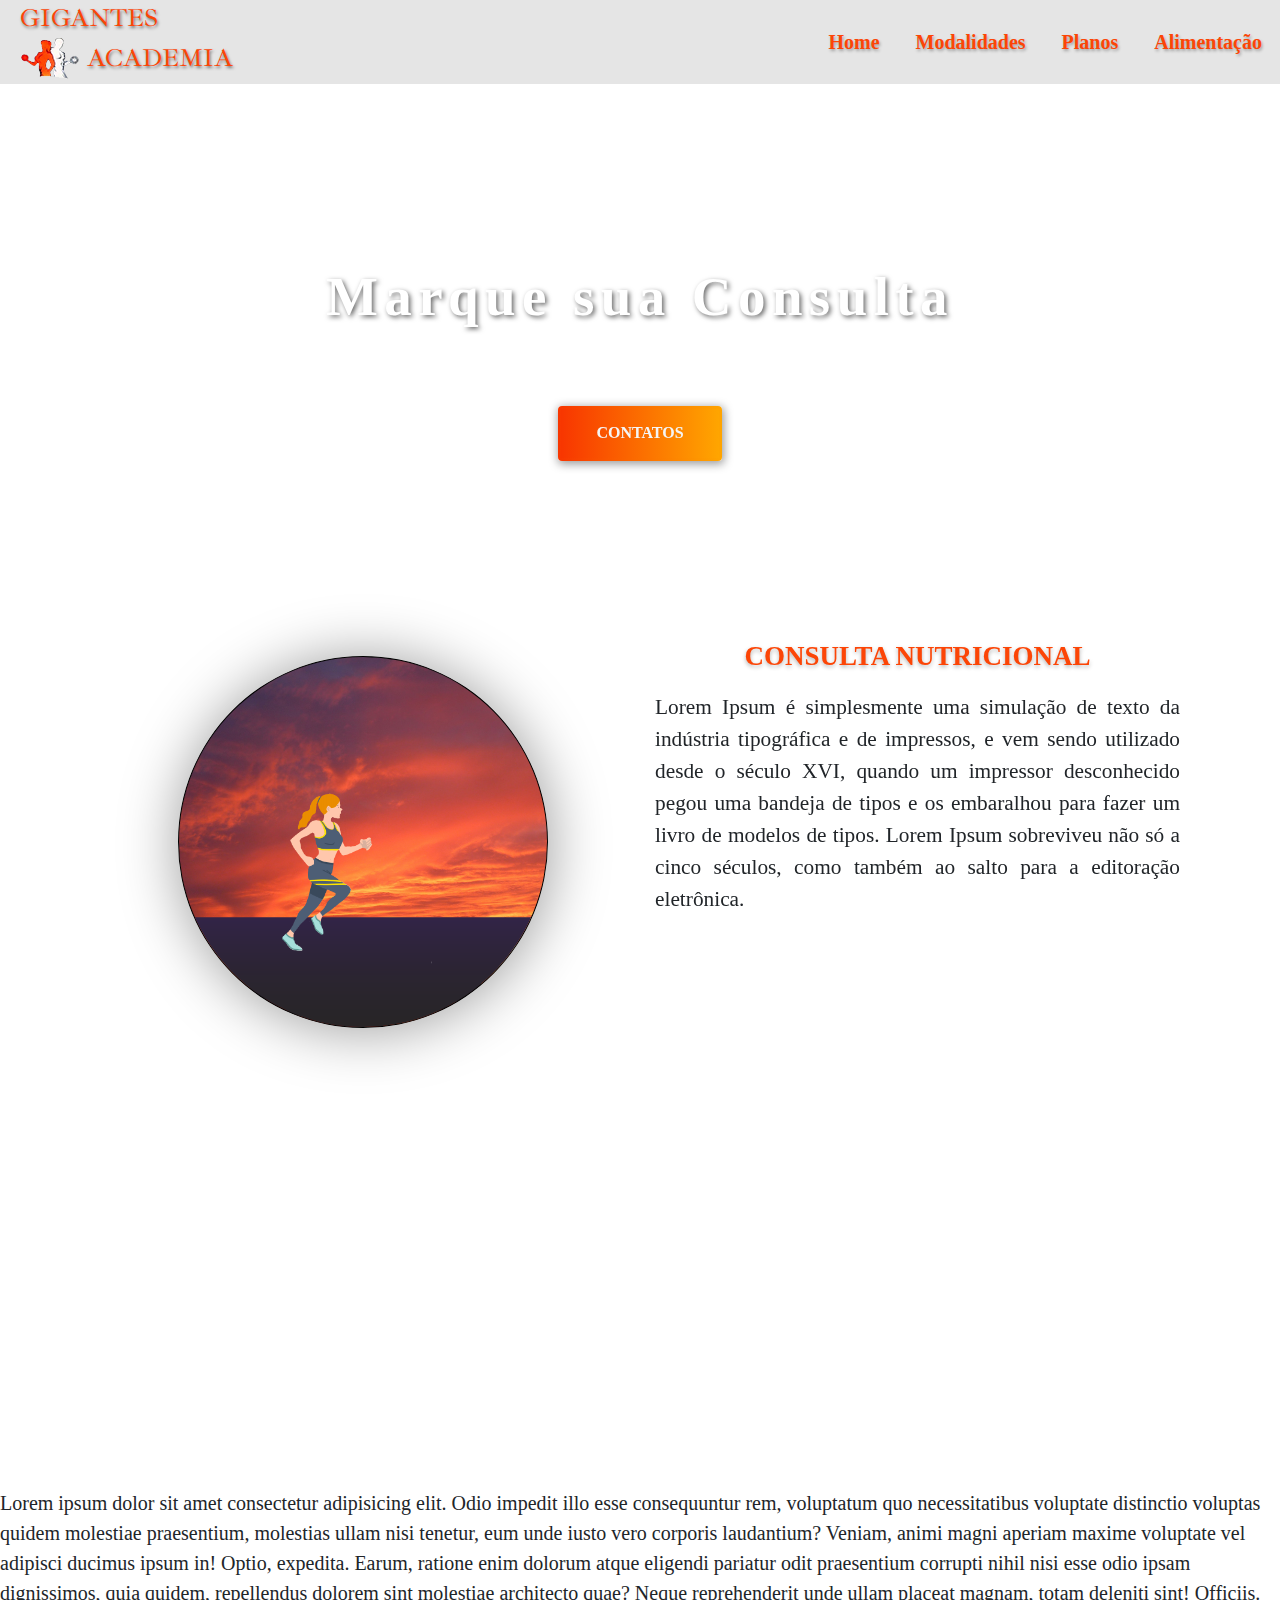
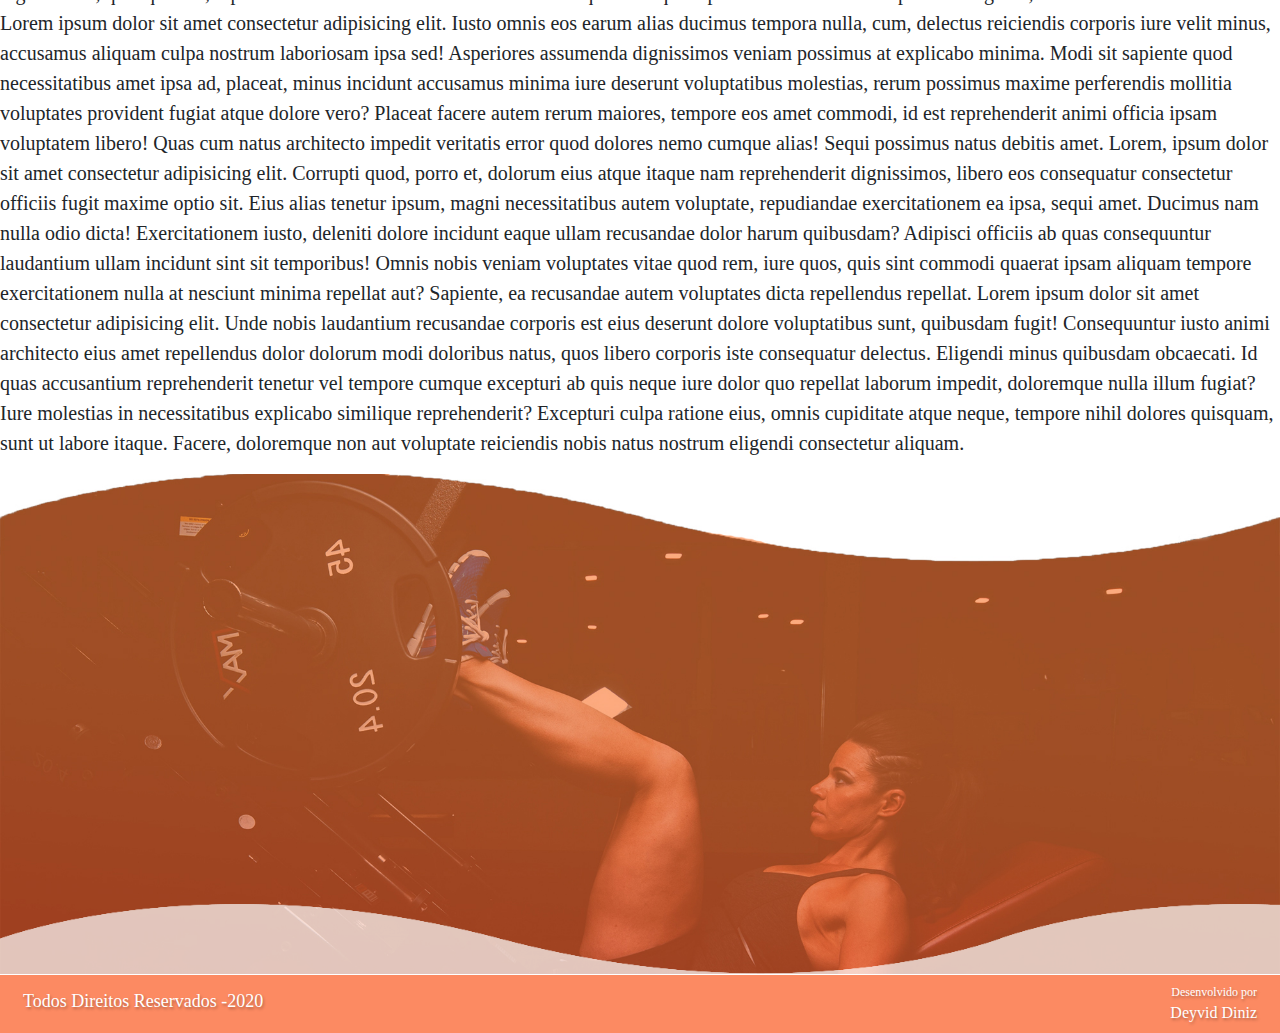
<file: alimentacao.html>
<!DOCTYPE html>
<html lang="pt-br">
<head>
    <meta charset="UTF-8">
    <meta name="viewport" content="width=device-width, initial-scale=1.0">
    <meta http-equiv="X-UA-Compatible" content="ie=edge">
    <title>Academia Gigantes</title>
    <link rel="shortcut icon" href="imagem/logo/mini-logo.png">


    <script src="http://ajax.googleapis.com/ajax/libs/jquery/3.4.1/jquery.min.js"></script>

    <link rel="stylesheet" href="css/bootstrap.min.css">
    <link rel="stylesheet" href="css/main.css">
    <link rel="stylesheet" href="css/global.css">
    <link rel="stylesheet" href="css/aos.css">

</head>

<body>
 
    
     <!--NavBar -->

     <header>
        <nav class="navbar navbar-expand-lg navbar-dark">
            <a id="logo" class="navbar-brand" href="index.html">GIGANTES<br><img src="imagem/logo/mini-logo.png">
                ACADEMIA </a>
            <button class="navbar-toggler" type="button" data-toggle="collapse" data-target="#navbarNav"
                aria-controls="navbarNav" aria-expanded="false" aria-label="Toggle navigation">
                <span class="navbar-toggler-icon"></span>
            </button>

            <div class="collapse navbar-collapse text-center" id="navbarNav">
                <ul class="navbar-nav ml-auto">
                    <li class="nav-item">
                        <a class="nav-link" href="index.html">Home</a>
                    </li>
                    <li class="nav-item">
                        <a class="nav-link" href="modalidades.html">Modalidades</a>
                    </li>

                    <li class="nav-item">
                        <a class="nav-link" href="planos.html">Planos</a>
                    </li>
                    <li class="nav-item">
                        <a class="nav-link" href="alimentacao.html">Alimentação</a>
                    </li>

                </ul>
            </div>
        </nav>

    </header>

    <!----X----NavBar -----X---->




       <!--Parallax-->

       <section id="parallax-alimentacao">
        <div class="container">
            <div class="parallax-texto-alimentacao text-center" data-aos="fade-right">
                <h2>Marque sua Consulta</h2>

                <a href="modalidades.html">
                    <div id="btn-saiba-mais" class="btn-contato">
                        <button type="button" class="btn button primary-button"> Contatos</button>
                    </div>
                </a>
                
            </div>
        </div>
    </section>

    <!----X------ Parallax ----X----->



    <!--Animação e Texto-->
    <div class="container">
        <div class="row">


            <div id="animacao" class=" col-lg-6 mx-auto mt-5 "
            data-aos="fade-right"
            >

                <a href="modalidades.html">
                    <div class="night rounded-circle" style="cursor:pointer;">
                        <div class="surface"> </div>
                        <div class="car">
                            <img src="imagem/animacao/correndo5.gif" style="width: 180px; height:180px;" alt="">
                        </div>
                    </div>
                </a>
            </div>

            <div class="col-lg-6 mt-5 text-justify texto"
            data-aos="zoom-in">

                <div class="text-center texto">
                    <a href="modalidades.html">
                        <h1 class="text-title "> Consulta Nutricional</h1>
                    </a>
                </div>

                Lorem Ipsum é simplesmente uma simulação de texto da indústria tipográfica e de impressos, e vem sendo
                utilizado desde o século XVI, quando um impressor desconhecido pegou uma bandeja de tipos e os
                embaralhou
                para fazer um livro de modelos de tipos. Lorem Ipsum sobreviveu não só a cinco séculos, como também ao
                salto para a editoração eletrônica.
               
            </div>
        </div>


        <div class="row reverse">

            <div class="col-lg-6 text-justify mx-auto mt-5 "
            data-aos="fade-right">

                <div class="text-center texto">
                    <a href="#">
                        <h1 class="text-title "> Alimentação</h1>
                    </a>
                </div>

                Lorem Ipsum é simplesmente uma simulação de texto da indústria tipográfica e de impressos, e vem sendo
                utilizado desde o século XVI, quando um impressor desconhecido pegou uma bandeja de tipos e os
                embaralhou
                para fazer um livro de modelos de tipos. Lorem Ipsum sobreviveu não só a cinco séculos, como também ao
                salto para a editoração eletrônica
                <div id="btn-saiba-mais">
                    <button type="button" class="btn button primary-button"> Saiba Mais</button>
                </div>




            </div>


            <div id="animacao" class=" col-lg-6 mx-auto mt-5 "
            data-aos="zoom-in">

                <div class="night2 rounded-circle">
                    <div class="surface2">
                    </div>
                    <div class="dog"><img src="imagem/animacao/alimentacao/comendo-maca.gif"
                            style="width: 200px; height: 200px;" alt="">
                    </div>
                    <div class="plane">
                        <img src="imagem/animacao/alimentacao/aviao.png" style="width: 150px; height: 150px;" alt="">
                    </div>
                </div>

            </div>

        </div>

    </div>





    <p>
        Lorem ipsum dolor sit amet consectetur adipisicing elit. Odio impedit illo esse consequuntur rem, voluptatum quo necessitatibus voluptate distinctio voluptas quidem molestiae praesentium, molestias ullam nisi tenetur, eum unde iusto vero corporis laudantium? Veniam, animi magni aperiam maxime voluptate vel adipisci ducimus ipsum in! Optio, expedita. Earum, ratione enim dolorum atque eligendi pariatur odit praesentium corrupti nihil nisi esse odio ipsam dignissimos, quia quidem, repellendus dolorem sint molestiae architecto quae? Neque reprehenderit unde ullam placeat magnam, totam deleniti sint! Officiis.
        Lorem ipsum dolor sit amet consectetur adipisicing elit. Iusto omnis eos earum alias ducimus tempora nulla, cum, delectus reiciendis corporis iure velit minus, accusamus aliquam culpa nostrum laboriosam ipsa sed! Asperiores assumenda dignissimos veniam possimus at explicabo minima. Modi sit sapiente quod necessitatibus amet ipsa ad, placeat, minus incidunt accusamus minima iure deserunt voluptatibus molestias, rerum possimus maxime perferendis mollitia voluptates provident fugiat atque dolore vero? Placeat facere autem rerum maiores, tempore eos amet commodi, id est reprehenderit animi officia ipsam voluptatem libero! Quas cum natus architecto impedit veritatis error quod dolores nemo cumque alias! Sequi possimus natus debitis amet.
        Lorem, ipsum dolor sit amet consectetur adipisicing elit. Corrupti quod, porro et, dolorum eius atque itaque nam reprehenderit dignissimos, libero eos consequatur consectetur officiis fugit maxime optio sit. Eius alias tenetur ipsum, magni necessitatibus autem voluptate, repudiandae exercitationem ea ipsa, sequi amet. Ducimus nam nulla odio dicta! Exercitationem iusto, deleniti dolore incidunt eaque ullam recusandae dolor harum quibusdam? Adipisci officiis ab quas consequuntur laudantium ullam incidunt sint sit temporibus! Omnis nobis veniam voluptates vitae quod rem, iure quos, quis sint commodi quaerat ipsam aliquam tempore exercitationem nulla at nesciunt minima repellat aut? Sapiente, ea recusandae autem voluptates dicta repellendus repellat.
        Lorem ipsum dolor sit amet consectetur adipisicing elit. Unde nobis laudantium recusandae corporis est eius deserunt dolore voluptatibus sunt, quibusdam fugit! Consequuntur iusto animi architecto eius amet repellendus dolor dolorum modi doloribus natus, quos libero corporis iste consequatur delectus. Eligendi minus quibusdam obcaecati. Id quas accusantium reprehenderit tenetur vel tempore cumque excepturi ab quis neque iure dolor quo repellat laborum impedit, doloremque nulla illum fugiat? Iure molestias in necessitatibus explicabo similique reprehenderit? Excepturi culpa ratione eius, omnis cupiditate atque neque, tempore nihil dolores quisquam, sunt ut labore itaque. Facere, doloremque non aut voluptate reiciendis nobis natus nostrum eligendi consectetur aliquam.
    </p>

   <!-- NOVO FOOTER-->


<section class="footer ">

    <div class="row conteudo-footer">

        <div class="col-sm-6 col-lg-3 d-none d-md-block" data-aos="fade-zoom-in" data-aos-easing="ease-in-back"
            data-aos-delay="0" data-aos-offset="0" data-aos-duration="500">
            <img src="imagem/logo/logo-pronto.png" style="width:150px; height:150px;">
        </div>



        <div class=" col-sm-6 col-lg-3 d-none d-md-block contato" data-aos="fade-zoom-in"
            data-aos-easing="ease-in-back" data-aos-delay="150" data-aos-offset="0" data-aos-duration="500">
            <h3>Email</h3>
            <span>academiaes@gmail.com</span>

            <div class="sociais">
                <div class="instagram">
                    <a href="https://www.instagram.com/gigantes_academia/" target="blanck">
                        <img class="instagram-preto" src="icon/instagram-logo.png">
                        <img class="instagram-colorido" src="icon/instagram-colorido.png">
                    </a>

                </div>
                <div class="facebook">
                    <a href="#" target="blanck">
                        <img class="facebook-preto " src="icon/facebook-logo.png" style="height:32px; width:32px;">
                        <img class="facebook-colorido " src="icon/facebook-colorido.png"
                            style="height:32px; width:32px;">
                    </a>

                </div>
            </div>

        </div>




        <div class="col-6 col-lg-3 endereco " data-aos="fade-zoom-in" data-aos-easing="ease-in-back"
            data-aos-delay="250" data-aos-offset="0" data-aos-duration="500">
            <h3>Endereço</h3>
            <span>Rua Caro Sacaibu, 654</span><br>
            <span>Jb Elba</span><br>
            <span>São Paulo, SP</span>
        </div>




        <div class=" col-6 col-md-6 col-lg-3" data-aos="fade-zoom-in" data-aos-easing="ease-in-back"
            data-aos-delay="500" data-aos-offset="0" data-aos-duration="500">
            <h3>Telefones</h3>
            <span><img src="icon/telephone.png">(11)99999-9999</span><br>
            <span><img src="icon/whatsapp.png">(11)99999-9999</span>


            <div class="sociais d-block d-md-none mt-3">
                <div class="instagram">
                    <a href="https://www.instagram.com/gigantes_academia/" target="blanck">
                        <img class="instagram-preto" src="icon/instagram-logo.png">
                        <img class="instagram-colorido" src="icon/instagram-colorido.png">
                    </a>

                </div>
                <div class="facebook">
                    <a href="#" target="blanck">
                        <img class="facebook-preto " src="icon/facebook-logo.png" style="height:32px; width:32px;">
                        <img class="facebook-colorido " src="icon/facebook-colorido.png"
                            style="height:32px; width:32px;">
                    </a>

                </div>
            </div>



        </div>

    </div>

    </div>

    <div class="wave wave1 d-none d-md-block"></div>
    <div class="wave wave2 d-none d-md-block"></div>
    <div class="wave wave3 d-none d-md-block"></div>
    <div class="wave wave4 d-none d-md-block"></div>
</section>



<div class="footer2">
    <div class="row">
        <div class="col-md-6">
            <div class="direitos">
                <span>Todos Direitos Reservados -2020</span>
            </div>
        </div>
        <div class="col-md-6 text-right autor">
            <span>Desenvolvido por</span><br>
            <span id="nome">Deyvid Diniz</span>

        </div>
    </div>
</div>




    <!-- Import Bootstrap-->
    <script src="https://code.jquery.com/jquery-3.4.1.slim.min.js"
    integrity="sha384-J6qa4849blE2+poT4WnyKhv5vZF5SrPo0iEjwBvKU7imGFAV0wwj1yYfoRSJoZ+n"
    crossorigin="anonymous"></script>
<script src="https://stackpath.bootstrapcdn.com/bootstrap/4.4.1/js/bootstrap.min.js"
    integrity="sha384-wfSDF2E50Y2D1uUdj0O3uMBJnjuUD4Ih7YwaYd1iqfktj0Uod8GCExl3Og8ifwB6"
    crossorigin="anonymous"></script>
<!-- Import Bootstrap-->


<script src="js/main.js"></script>

<!-- JavaScript AOS -->

<script src="js/aos.js"> </script>
<script>
    AOS.init({
        duration: 1000
    });
</script>


</body>



</html>
</file>
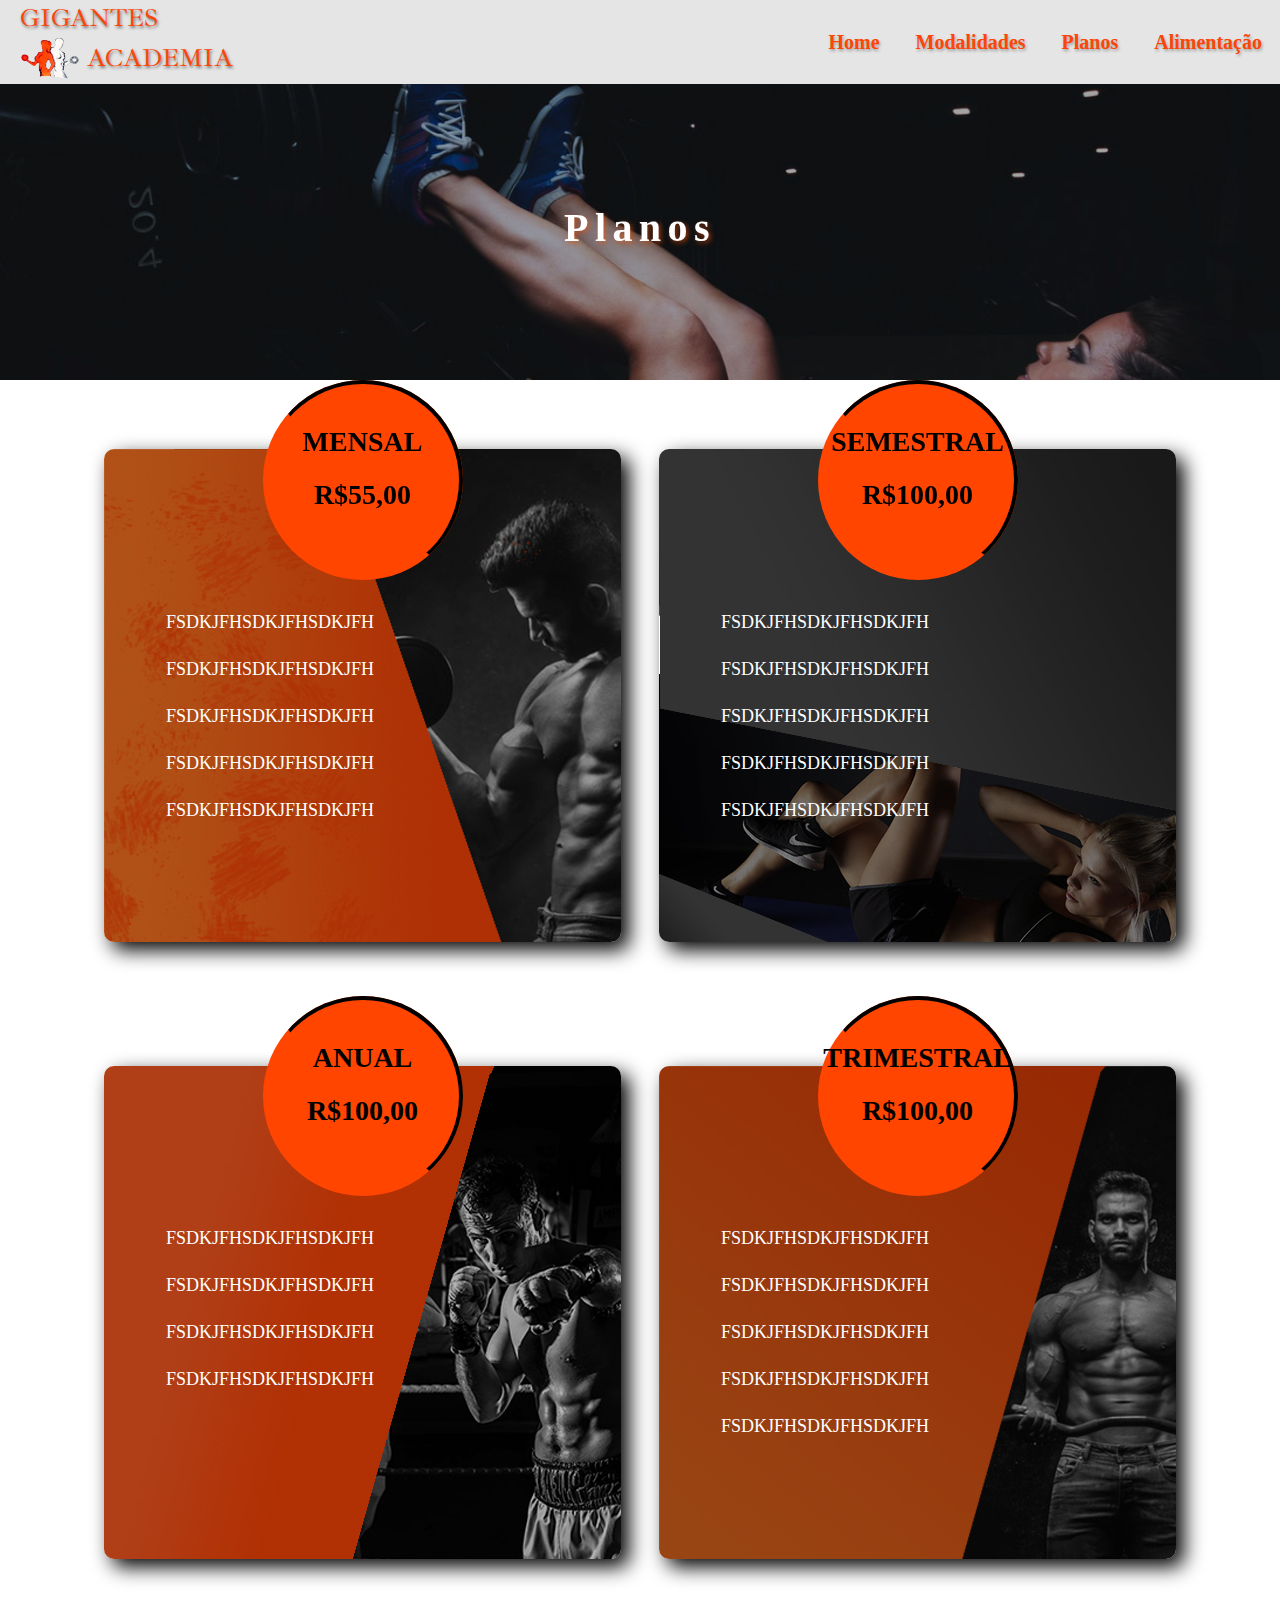
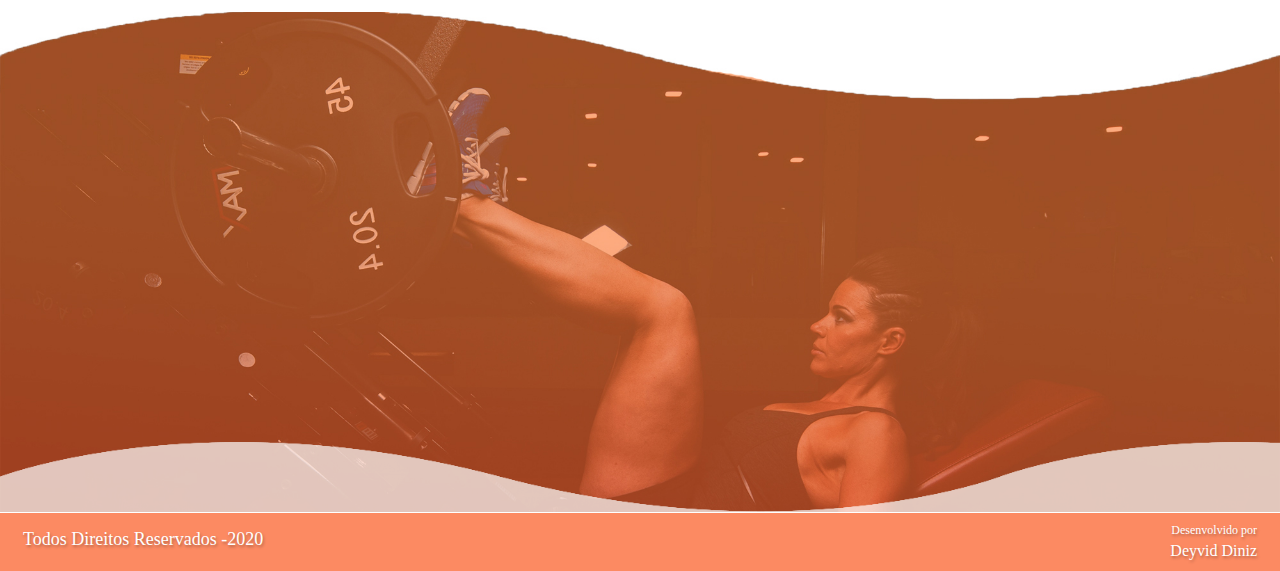
<file: planos.html>
<!DOCTYPE html>
<html lang="pt-br">
<head>
    <meta charset="UTF-8">
    <meta name="viewport" content="width=device-width, initial-scale=1.0">
    <meta http-equiv="X-UA-Compatible" content="ie=edge">
    <title>Academia Gigantes</title>
    <link rel="shortcut icon" href="imagem/logo/mini-logo.png">

    <script src="http://ajax.googleapis.com/ajax/libs/jquery/3.4.1/jquery.min.js"></script>

    <link rel="stylesheet" href="css/bootstrap.min.css">
    <link rel="stylesheet" href="css/main.css">
    <link rel="stylesheet" href="css/global.css">
    <link rel="stylesheet" href="css/aos.css">


</head>



<body>


     <!--NavBar -->

    <header>
        <nav class="navbar navbar-expand-lg navbar-dark">
            <a id="logo" class="navbar-brand" href="index.html">GIGANTES<br><img src="imagem/logo/mini-logo.png">
                ACADEMIA </a>
            <button class="navbar-toggler" type="button" data-toggle="collapse" data-target="#navbarNav"
                aria-controls="navbarNav" aria-expanded="false" aria-label="Toggle navigation">
                <span class="navbar-toggler-icon"></span>
            </button>

            <div class="collapse navbar-collapse text-center" id="navbarNav">
                <ul class="navbar-nav ml-auto">
                    <li class="nav-item">
                        <a class="nav-link" href="index.html">Home</a>
                    </li>
                    <li class="nav-item">
                        <a class="nav-link" href="modalidades.html">Modalidades</a>
                    </li>

                    <li class="nav-item">
                        <a class="nav-link" href="planos.html">Planos</a>
                    </li>
                    <li class="nav-item">
                        <a class="nav-link" href="alimentacao.html">Alimentação</a>
                    </li>

                </ul>
            </div>
        </nav>

    </header>

    <!----X----NavBar -----X---->

       <!--Parallax-->
 
    <section id="parallax-planos">
        <div class="container">
            <div class="parallax-texto text-center" data-aos="fade-right">
                <h2>Planos</h2>
            </div>
        </div>
    </section>

    <!----X------ Parallax ----X----->

<div class="container">

    <div class="row">
    
        <div class="col-12 col-md-6 mx-auto">

            <div class="valor text-center img-fluid">
                <h1 class="valor-texto">Mensal</h1>   
                <h1 class="valor-texto">R$55,00</h1>              
            </div>
              

            <div class="plano1">


                <div class="box-valor">

                   
                     <div class="box-texto">
                        <span>fsdkjfhsdkjfhsdkjfh</span>
                           
                        <span>fsdkjfhsdkjfhsdkjfh</span>
                        
                        <span>fsdkjfhsdkjfhsdkjfh</span>
                        
                        <span>fsdkjfhsdkjfhsdkjfh</span>
                    
                        <span>fsdkjfhsdkjfhsdkjfh</span>
                     </div>
                    
                </div>

            </div>

        </div>


        <div class="col-12 col-md-6 mx-auto">

            <div class="valor text-center img-fluid" >
                <h1 class="valor-texto">Semestral</h1>
                <h1 class="valor-texto">R$100,00</h1>
            </div>

            <div class="plano1">

                <div class="box-valor panfleto3" >
                      
                     <div class="box-texto">
                        <span>fsdkjfhsdkjfhsdkjfh</span>
                      
                        <span>fsdkjfhsdkjfhsdkjfh</span>
                       
                        <span>fsdkjfhsdkjfhsdkjfh</span>
                    
                        <span>fsdkjfhsdkjfhsdkjfh</span>
                      
                        <span>fsdkjfhsdkjfhsdkjfh</span>
                   
                     </div>
                    
                </div>

            </div>

        </div>

    </div>



    <div class="row">
    
        <div class="col-12 col-md-6 mx-auto">

            <div class="valor text-center img-fluid">
                <h1 class="valor-texto">Anual</h1>   
                <h1 class="valor-texto">R$100,00</h1>              
            </div>
              

            <div class="plano1">


                <div class="box-valor panfleto4">

                   
                     <div class="box-texto ">
                        <span>fsdkjfhsdkjfhsdkjfh</span>
                           
                        <span>fsdkjfhsdkjfhsdkjfh</span>
                        
                        <span>fsdkjfhsdkjfhsdkjfh</span>
                                       
                        <span>fsdkjfhsdkjfhsdkjfh</span>
                     </div>
                    
                </div>

            </div>

        </div>


        <div class="col-12 col-md-6 mx-auto">

            <div class="valor text-center img-fluid" >
                <h1 class="valor-texto">Trimestral</h1>
                <h1 class="valor-texto">R$100,00</h1>

            </div>

            <div class="plano1">

                <div class="box-valor panfleto2" >
                      
                     <div class="box-texto">
                        <span>fsdkjfhsdkjfhsdkjfh</span>
                      
                        <span>fsdkjfhsdkjfhsdkjfh</span>
                       
                        <span>fsdkjfhsdkjfhsdkjfh</span>
                    
                        <span>fsdkjfhsdkjfhsdkjfh</span>
                      
                        <span>fsdkjfhsdkjfhsdkjfh</span>
                   
                     </div>
                    
                </div>

            </div>

        </div>

    </div>




</div>









<!-- NOVO FOOTER-->


<section class="footer ">

    <div class="row conteudo-footer">

        <div class="col-sm-6 col-lg-3 d-none d-md-block" data-aos="fade-zoom-in" data-aos-easing="ease-in-back"
            data-aos-delay="0" data-aos-offset="0" data-aos-duration="500">
            <img src="imagem/logo/logo-pronto.png" style="width:150px; height:150px;">
        </div>



        <div class=" col-sm-6 col-lg-3 d-none d-md-block contato" data-aos="fade-zoom-in"
            data-aos-easing="ease-in-back" data-aos-delay="150" data-aos-offset="0" data-aos-duration="500">
            <h3>Email</h3>
            <span>academiaes@gmail.com</span>

            <div class="sociais">
                <div class="instagram">
                    <a href="https://www.instagram.com/gigantes_academia/" target="blanck">
                        <img class="instagram-preto" src="icon/instagram-logo.png">
                        <img class="instagram-colorido" src="icon/instagram-colorido.png">
                    </a>

                </div>
                <div class="facebook">
                    <a href="#" target="blanck">
                        <img class="facebook-preto " src="icon/facebook-logo.png" style="height:32px; width:32px;">
                        <img class="facebook-colorido " src="icon/facebook-colorido.png"
                            style="height:32px; width:32px;">
                    </a>

                </div>
            </div>

        </div>




        <div class="col-6 col-lg-3 endereco " data-aos="fade-zoom-in" data-aos-easing="ease-in-back"
            data-aos-delay="250" data-aos-offset="0" data-aos-duration="500">
            <h3>Endereço</h3>
            <span>Rua Caro Sacaibu, 654</span><br>
            <span>Jb Elba</span><br>
            <span>São Paulo, SP</span>
        </div>




        <div class=" col-6 col-md-6 col-lg-3" data-aos="fade-zoom-in" data-aos-easing="ease-in-back"
            data-aos-delay="500" data-aos-offset="0" data-aos-duration="500">
            <h3>Telefones</h3>
            <span><img src="icon/telephone.png">(11)99999-9999</span><br>
            <span><img src="icon/whatsapp.png">(11)99999-9999</span>


            <div class="sociais d-block d-md-none mt-3">
                <div class="instagram">
                    <a href="https://www.instagram.com/gigantes_academia/" target="blanck">
                        <img class="instagram-preto" src="icon/instagram-logo.png">
                        <img class="instagram-colorido" src="icon/instagram-colorido.png">
                    </a>

                </div>
                <div class="facebook">
                    <a href="#" target="blanck">
                        <img class="facebook-preto " src="icon/facebook-logo.png" style="height:32px; width:32px;">
                        <img class="facebook-colorido " src="icon/facebook-colorido.png"
                            style="height:32px; width:32px;">
                    </a>

                </div>
            </div>



        </div>

    </div>

    </div>

    <div class="wave wave1 d-none d-md-block"></div>
    <div class="wave wave2 d-none d-md-block"></div>
    <div class="wave wave3 d-none d-md-block"></div>
    <div class="wave wave4 d-none d-md-block"></div>
</section>



<div class="footer2">
    <div class="row">
        <div class="col-md-6">
            <div class="direitos">
                <span>Todos Direitos Reservados -2020</span>
            </div>
        </div>
        <div class="col-md-6 text-right autor">
            <span>Desenvolvido por</span><br>
            <span id="nome">Deyvid Diniz</span>

        </div>
    </div>
</div>

<!--X==============RODAPE===============X-->


     <!-- Import Bootstrap-->
     <script src="https://code.jquery.com/jquery-3.4.1.slim.min.js"
     integrity="sha384-J6qa4849blE2+poT4WnyKhv5vZF5SrPo0iEjwBvKU7imGFAV0wwj1yYfoRSJoZ+n"
     crossorigin="anonymous"></script>
 <script src="https://stackpath.bootstrapcdn.com/bootstrap/4.4.1/js/bootstrap.min.js"
     integrity="sha384-wfSDF2E50Y2D1uUdj0O3uMBJnjuUD4Ih7YwaYd1iqfktj0Uod8GCExl3Og8ifwB6"
     crossorigin="anonymous"></script>
 <!-- Import Bootstrap-->


 <script src="js/main.js"></script>

 <!-- JavaScript AOS -->

 <script src="js/aos.js"> </script>
 <script>
     AOS.init({
         duration: 1000
     });
 </script>


</body>
</html>
</file>
<file: css/main.css>
@import url('https://fonts.googleapis.com/css?family=Ibarra+Real+Nova&display=swap');
@import url(global.css);

.row{
  margin:0;
  
}


body{
  font-family: Century Gothic;
  font-size: 16pt;
  background-size: 100%;
}


.drk:after{
  position: absolute;
  top:0;
  bottom:0;
  left:0;
  right:0;
  background:#000;
  content:"";
  opacity:0.5;
}

.carousel-inner .carousel-item > img{
  -webkit-animation: thing 20s;
  -o-animation: thing 20s; 
  animation: thing 20s;
}

@keyframes thing{
  from{
    transform: scale(1, 1);
  }
  to{
    transform: scale(1.5, 1.5);
  }

}


a:hover{
  color:#fd7b1b;
}
a{
    color:white;
}

h1{
 font-weight: bold;
 text-transform: uppercase;
 font-family: Century Gothic;
 margin-bottom: 20px;
 font-size:28px;
}

p{
  font-size:20px;
}

#borda{
  height:2.5px;
  width: 85%;
  border-radius: 5px;
  background: linear-gradient(to left,#fd7b1b,rgb(75, 75, 75) );

}
#div-borda{
  margin-top:65px;
  margin-bottom: 50px;
}

#text-img{
  position:relative;
  background-color: rgba(255, 255, 255,0.6);
  bottom: 38px;
  color:#fd7b1b;
  font-family: sans-serif;
  text-align: center;
  font-weight: bold;
  text-shadow: 0 2px 4px rgba(0, 0, 0,0.8);
}

#boas-vindas p{
  color:gray;
  text-align: center;
  text-shadow: 0 2px 4px rgba(0, 0, 0,0.8);
  font-size: 50px;
  margin-bottom: 30px;
}


.slider {
  width: auto;
  margin: 30px 50px 50px;
 }
 
 .slick-slide {
  color: white;
  font-size: 30px;
  padding-top:20px ;
  font-family: "Arial", "Helvetica";
  text-align: center;
 }
 .slick-slide img {
  display: inline-block;
 }
 
 .slick-prev:before,
 .slick-next:before {
  color: black;
 }
 
 .slick-dots li {
  width: auto;
 }
 
 .pager__item {
  padding: 0 12px;
  display: block;
  font-size: 30px;
 }

 .pager__item:hover{
    font-size:33px;
 }
 
 .slick-dots {
  bottom: -40px;
 }
 

.arredondar{
  border-radius: 10px;
}


/*ANIMAÇÃO*/



.night{
  border: 1px solid black;
  margin :1rem auto;
  background: url(../imagem/animacao/sunset.jpg);
  background-size:cover ;
  position: relative;
  box-shadow: 1px 2px 60px rgba(0,0,0,0.4);
  overflow-x: hidden;
  box-sizing: border-box;
  width: 100%;
  height: 0;
  padding-bottom: 100%;
}

.surface{
  height: 200px;
  width:1000%;
  background:url(../imagem/animacao/Img_02.png);
  display:block;
  position: absolute;
  bottom: 0%;
  left:0%;
  background-repeat:repeat-x;
  animation:moveRight 6s linear infinite;
}
.car{
  position: absolute;
  bottom:15%;
  left: 20%;
  animation:suspensao 1s linear infinite;
}

#animacao{
  max-width: 400px;
  max-height: 400px;
}


@keyframes moveRight{
  100%{
      transform: translateX(-2150px);
  }
}

@keyframes suspensao{
  100%{
      transform: translateY(-1px);
  }
  50%{
      transform: translateY(-2px);
  }
  0%{
      transform: translateY(-1px);
  }
}

/*FIM ANIMAÇÃO*/

/*ANIMAÇÃO 2 */

.plane{
  height:200px;
  width:1000%;
  position: absolute;
  left:100%;
  bottom:50%;
  animation:movePlane 8s linear infinite;
}
.night2{
  border: 1px solid black;
  margin :1rem auto;
  background: url(../imagem/animacao/alimentacao/grass.jpg);
  background-size:cover ;
  position: relative;
  box-shadow: 1px 2px 60px rgba(0,0,0,0.4);
  overflow-x: hidden;
  box-sizing: border-box;
  width: 100%;
  height: 0;
  padding-bottom: 100%;

}

.surface2{
  height: 250px;
  width:1000%;
  background:url(../imagem/animacao/alimentacao/background3.png);
  display:block;
  position: absolute;
  bottom: 0%;
  left:-23%;
  background-repeat:repeat-x;
}

.dog{
  position: absolute;
  bottom:5%;
  left: 25%;
  animation:suspensao 1s linear infinite;
}

@keyframes movePlane{
  100%{
      transform: translateX(-550px);
  }
}

/*FIM ANIMAÇÃO 2*/

#btn-saiba-mais{
  text-align: center;
  margin-top: 15px;
}





/*Trocar colunas de posição ao quebrar*/
@media (max-width: 990px) {
  .row.reverse {
    display: flex;
    flex-direction: column-reverse;
  }
}
/*FIM*/



/*Footer*/

.footer{
background-color: grey;
font-size:20px;
font-weight: normal;
padding-top:50px;
color:white;
padding:20px;
text-shadow: 1px 2px 10px rgba(0,0,0,0.4);
margin-top: 35px;
padding-bottom: 50px;
}


.footer h3{
  margin-top: 0px;
  color:#fc4506; 
  font-weight: bold;
}
.footer span{
  font-size:16px;
}
.footer h4{
  font-size: 18;
  margin-top: 15px;
}
.footer .sociais{
  margin-top: 20px;
  
}
#instagram{
  padding-left:30px;
  padding-right:20px;
}

.footer2{
  background: rgba(251,88,32,0.7);
  border-top: 1px solid white;
  padding: 8px;
  color:white;
  font-size: 18px;
  text-shadow: 1px 2px 3px rgba(0,0,0,0.3);
}


.footer2 .direitos{
  display: inline-flex;
  padding-top: 5px;

}

.footer2 .autor{
  font-size: 12px;
}
.instagram .instagram-preto,.facebook .facebook-preto{
  position: absolute;
  cursor: pointer;
}
.instagram .instagram-colorido, .facebook .facebook-colorido{
  position: absolute;
  display: none;
  cursor: pointer;
}
.instagram-preto:hover + .instagram-colorido, .facebook-preto:hover+ .facebook-colorido {
  display: block;
}
.instagram-colorido:hover, .facebook-colorido:hover{
  display: block;
}
.facebook{
  margin-left:20%;
}



/*FIM Footer*/

.footer2 .autor #nome{
  font-size:16px;
}


.main {
  min-height: 100%;
  width: 100%;
  position: relative;
  display: block;
}



/*NavBaR*/
.navbar{
  background-color:rgba(0, 0, 0, 0.1);
  padding:0;

}
.navbar-light .navbar-brand{
  color:#fff;
  font-size:20px;
  text-transform: uppercase;
  font-weight: bold;
  
}

.navbar-dark .navbar-nav .active>.nav-link, .navbar-dark .navbar-nav .nav-link.active, .navbar-dark .navbar-nav .nav-link.show, .navbar-dark .navbar-nav .show>.nav-link{
  color:white;
  text-shadow: 1px 2px 3px rgba(0,0,0,0.3);
  background-color:#fc4506;
  border-radius: 5px;

}

.navbar-dark .navbar-nav .nav-link{
  color:#fc4506;
  text-shadow: 1px 2px 3px rgba(0,0,0,0.3);
  font-size:20px;
  font-weight: bold;
}

.navbar-collapse{
display:inline-flex;
}

.navbar-nav .navbar-collapse{
  background-color: white;
}
.navbar-dark .navbar-nav .nav-link:hover{
  color:white;

}


.navbar-nav li:hover {
  background-color: #fc4506;
  border-radius: 5px;
}
.navbar-nav li{
  margin:10px;
}


.navbar-dark .navbar-toggler-icon{
  background-image: url(../icon/menu3.png);
}
.navbar-brand{
  padding:0px;
}




/*FIM NavBar*/


/*DROPDOWN*/

.dropdown-menu{
  background-color: rgba(0, 0, 0, 0);
  border:none;
}

.dropdown-item{
  background-color:rgba(0, 0, 0,0);
  color:white;
  border-radius: 5px;
  font-family: Century Gothic;
  font-size:20px;
  text-shadow: 1px 2px 3px rgba(0,0,0,0.5);
}


.dropdown-item:hover{
  background-color: orange;
  color:white;
}

.navbar-nav .dropdown-menu{
  background-color:#fc4506;
  color:white;
}



/*FIM DROPDOWN*/


.carousel-indicators li {
  width: 13px;
  height: 13px;
  border-radius: 50%;
}

.carousel-inner .carousel-item p{
margin-bottom: 25px;
margin-top:30px;
}




#logo{
  font-family: 'Ibarra Real Nova', serif;
  font-size:25px;
  color:#fc4506;
  text-shadow: 1px 2px 3px rgba(0,0,0,0.5);
  margin-left:10px;
  padding-left:10px;
}



/*Modalidades*/


/*PARALLAX*/

#parallax{
  background:url(../imagem/parallax-image.jpg);
  background-attachment: fixed;
  background-position: center;
  background-repeat: no-repeat;
  background-size:cover;
}


#parallax-planos{
  background:url(../imagem/parallax-planos.jpg);
  background-attachment: fixed;
  background-position: center;
  background-repeat: no-repeat;
  background-size:cover;
}
#parallax-alimentacao{
  animation: TrocaImagem 16s  ease infinite;
}

@keyframes TrocaImagem{
   0%,100%{
     background: url(../imagem/alimentacao/frutas.jpg);
   }
   25%{
    background: url(../imagem/alimentacao/vegetais.jpg);
   }
   50%{
    background: url(../imagem/alimentacao/frutas-dark.jpg);
   }
   75%{
    background: url(../imagem/alimentacao/vegetais.jpg);
   }
}


.parallax-texto-alimentacao{
  padding-top:180px;
  padding-bottom:120px;

}

.parallax-texto-alimentacao h2{
  font-family: Century Gothic;
  color: white;
  font-size:55px;
  letter-spacing: .4rem;
  font-weight: bold;
  text-shadow: 2px 2px 5px rgba(0,0,0,0.6);
}



.btn-contato{
  padding-top: 50px;
}

.parallax-texto{
  padding-top:120px;
  padding-bottom:120px;

}

.parallax-texto h2{
  font-family: Century Gothic;
  color: white;
  font-size:40px;
  letter-spacing: .4rem;
  font-weight: bold;
  text-shadow: 2px 2px 5px rgba(240,80,4,0.6);
}



/*FIM   PARALLAX*/


/*Modalidades*/

.modalidade-box{
  box-shadow: 1px 2px 20px rgba(0,0,0,0.5);
  margin-top:50px;
  margin-bottom: 50px;
  padding:50px 30px 50px 30px;
  background-color: #d9dade;
  background-image: url(../imagem/modalidades/anilhas-teste2.jpg);
  background-repeat: no-repeat;
}

/*Zoom Imagem*/

.zoom {
	overflow: hidden;
}

.zoom {
	max-width: 100%;
	-moz-transition: all 0.3s;
	-webkit-transition: all 0.3s;
	transition: all 0.3s;
}

.zoom:hover {
	-moz-transform: scale(1.05);
	-webkit-transform: scale(1.05);
	transform: scale(1.05);
}



/*Planos*/

.plano1{
  background-color: transparent;
  height:600px;
  align-items: center;
  display: flex;
  flex-direction: row;
  flex-wrap: wrap;
  justify-content: center;
  margin-top:-35%;
 
}





 .valor{
   color:black;
  border-radius: 50%;
  background-color: orangered;
  height:200px;
  width:200px;
  position:relative;
  z-index:1;
  margin: 0 auto;
  padding-top:8%;

  /*Efeito Ring*/

  border:3px solid transparent;

}

.valor:before{
  content:'';
  position: absolute;
  top:-3px;
  right:-3px;
  width:200px;
  height:200px;
  border:3px solid transparent;
  border-top: 4px solid black;
  border-right: 4px solid black;
  border-radius: 50%;

  animation: animateCircle 5s linear infinite;
}


@keyframes animateCircle{
  0%
  {
    transform:rotate(0deg);
  }
  100%
  {
    transform:rotate(360deg);
  }
}


/*Panfleto 1*/



.box-valor{
  position:absolute;
  margin-top:-80px;
  background-image: url(../imagem/planos/panteste2.jpg);
  height:80%;
  margin-top: -10%;
  margin: 0 auto;
  width: 93%; 
  border-radius: 10px;
  padding-top: 27%;
  box-shadow: 8px 8px 20px rgba(0,0,0,1);
}


/*Panfleto 2*/


.panfleto2{
  background-image: url(../imagem/planos/panfleto2.jpg);
}

/*Panfleto 3*/


.panfleto3{
  background-image: url(../imagem/planos/panfleto3.jpg);
}

/*Panfleto 4*/


.panfleto4{
  background-image: url(../imagem/planos/panfleto4.jpg);
}



.plano1 .box-valor .box-texto span{
  font-size:18px;
  display: inline-flex;
  width:80%;
  margin-left:10%;
  color:white;
  padding:10px;
  text-transform: uppercase;
}


/*Animação Planos*/


.valor:hover {

  animation:bolinha 0.5s linear;
  color:white;

}


@keyframes bolinha{
  100%{
      transform: translateY(-10px);
  }
  50%{
      transform: translateY(-20px);
  }
  0%{
      transform: translateY(-10px);
  }
}

/*Footer Novo*/


.footer{
  position: relative;
  width: 100%;
  height: 80vh;
  background-image:url(../imagem/footer/footer.jpg);
  overflow: hidden;
  margin:0;
  padding: 0;
  background-size: 100%;
  padding-left:5% ;

}



.footer .wave{
  position:absolute;
  bottom: 0;
  left: 0;
  width: 100%;
  height: 80px;
  background: url(../imagem/footer/wave.png);
  background-size: 1000px 100px;
}

.footer .wave.wave1{
  animation: animate 30s linear infinite;
  z-index: 1000;
  opacity: 0.4;
  animation-delay: 0s;
  bottom: 0px;
  height:70px;
 
}

.footer .wave.wave2{
  animation: animate2 15s linear infinite;
  z-index: 999;
  opacity: 0.3;
  animation-delay: -5s;
  bottom: 0px;
  height:70px;

}

.footer .wave.wave3{
  animation: animate 30s linear infinite;
  z-index: 998;
  opacity: 0.1;
  animation-delay: -2s;
  bottom: 0px;
  height:70px;

}

.footer .wave.wave4{
  animation: animate 15s linear infinite;
  z-index: 997;
  opacity: 0.2;
  animation-delay: -5s;
  bottom: 0px;
  height:70px;
}

@keyframes animate
{
  0%
  {
      background-position-x:0px;
  }
  100%
  {
      background-position-x:1000px;
  }
}


@keyframes animate2
{
  0%
  {
      background-position-x:0px;
  }
  100%
  {
      background-position-x:-1000px;
  }
}


@media screen and (max-width:2000px){
  .footer{
    height:500px;
    padding-top:15%;
  }
}


@media screen and (max-width:1000px){
  .footer{
      height:400px;
      padding-top:8%;
  }
}

@media screen and (max-width:800px){
  .footer{
      height:350px;
      padding-top: 7%;
    }
}
@media screen and (max-width:680px){
  .footer{
    height:300px;
    padding-top:15%;
  }
}

@media screen and (max-width:580px){
  .footer{
    height:250px;
    padding-top:15%;
    }
  }

@media screen and (max-width:490px){
  .footer{
    height:200px;
    padding-top:6%;
  }
}

@media screen and (max-width:400px){
  .footer{
    height:180px;
    padding-top:6%;
  }

}
</file>
<file: css/global.css>
/*Botoes*/
.button{
    padding: .8rem 2.2rem;
    font: bold 500 16px/20px Century Gothic;
    position: relative;
    border:4px solid transparent;
    border-radius: 4px;
}

.button.primary-button{
background-image: linear-gradient(to right, #f83600 0%, orange 100%);;
background-clip: padding-box;
color:whitesmoke;
text-transform: uppercase;
background: .6s ease;
box-shadow: 1px 2px 10px rgba(0,0,0,0.4);
margin:10px;
font-weight: bold;
}


.button.primary-button:hover{
    background: whitesmoke;
    background-clip: padding-box;
    color:black;
}

.button.primary-button::after{
    position:absolute;
    top:-3px;
    bottom:-3px;
    left:-3px;
    right:-3px;
    background-image: linear-gradient(to right, #f83600 0%, orange 100%);
    content: '';
    z-index: -1;
    border-radius: 4px;   
}

/* FIM BOTOES*/



/*Titulo*/

.text-title{
    font-family:Century Gothic;
    display:inline-block;
    position: relative;
    color: #fc4506;
    font-size:27px;
    text-shadow: 0 2px 4px rgba(0, 0, 0,0.3);
}

.text-title::after,.text-title::before{
    content:'';
    position:absolute;
    width:100px;
    height: 4px;
    background-image: linear-gradient(to right, orange 0%, #f83600 100%);
    bottom:15px;
    transform: scale(0);
    transition: all 1s ease;
    border-radius: 5px;
}

.text-title::before{
    left:-110px
}
.text-title:after{
    right:-110px;
}

.text-title:hover::before, .text-title:hover::after{
    transform: scale(1);
}

/*Titulo 2 */

.text-title2{
    font-family:Century Gothic;
    color:grey;
    font-size:22px;
    text-shadow: 0 2px 4px rgba(0, 0, 0,0.3);
}

.text-title3{
    font-family:Century Gothic;
    color: #f76434;
    font-weight: bold;
    font-size:20px;
    text-shadow: 0 2px 4px rgba(0, 0, 0,0.3);
}

/*texto descricao*/

.texto-descricao{
    font-size: 18px;
    margin-top:10px;
}








/*Borda com logo*/

.borda{
    font-family:Century Gothic;
    display:inline-block;
    position: relative;
    color:orange;
    font-size:27px;
    text-shadow: 0 2px 4px rgba(0, 0, 0,0.3);
    text-align: center;
}

.borda::before{
    content:'';
    position:absolute;
    width:470px;
    height: 2px;
    background-color:#828888 ;  
    bottom:20px;
    border-radius: 5px;
}

.borda::after{
    content:'';
    position:absolute;
    width:470px;
    height: 2px;
    background-color:#fd4507 ;
    bottom:20px;
    border-radius: 5px;
}

.borda::before{
    left:-480px    
}
.borda:after{
    right:-480px;
}
</file>
